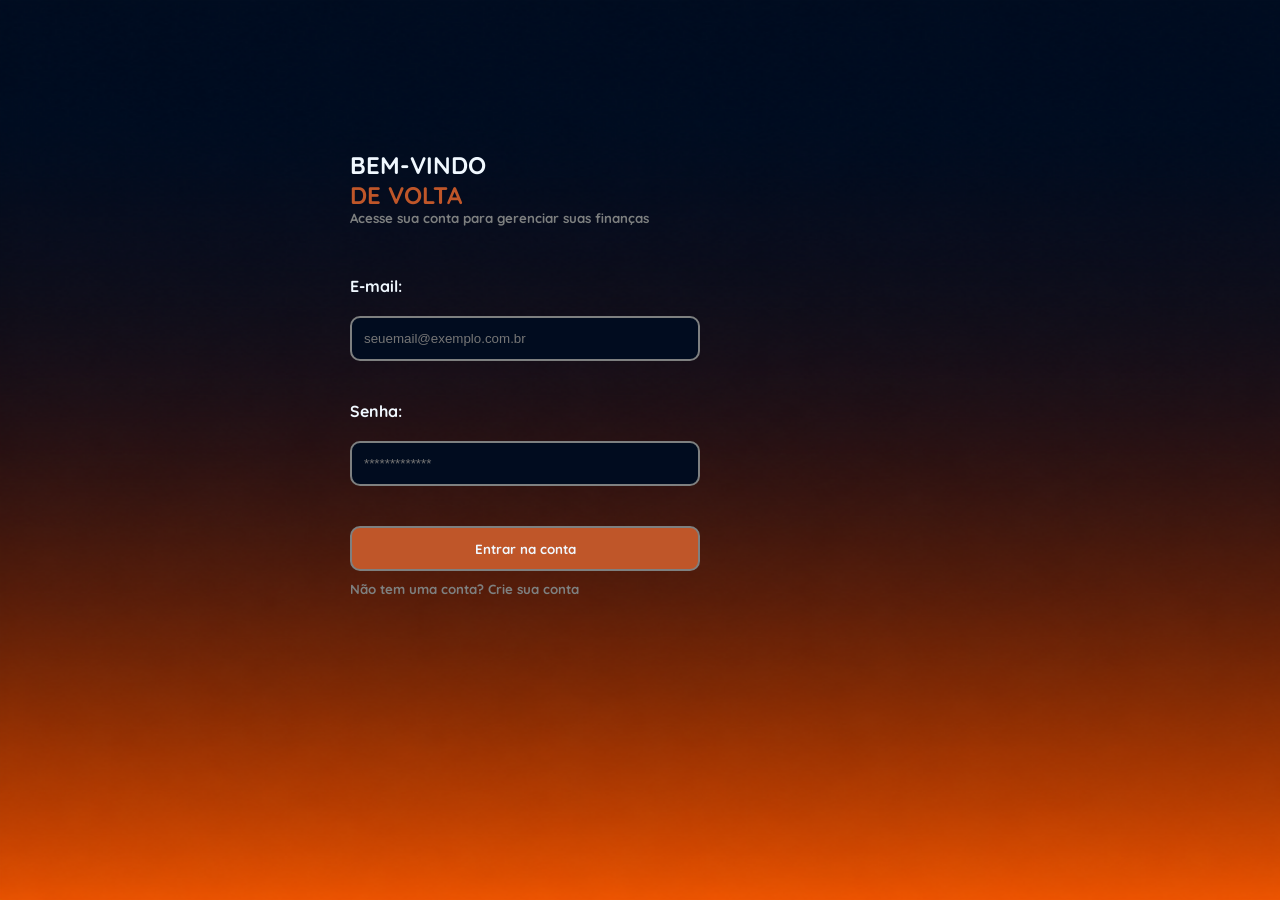
<file: index.html>
<!DOCTYPE html>
<html lang="en">
<head>
    <meta charset="UTF-8">
    <meta name="viewport" content="width=device-width, initial-scale=1.0">
    <title>Login</title>
    <link rel="stylesheet" href="./style.css">
</head>
<body>
    <div class="tudo">
    <section class="bemvindo">
        
        <h1>BEM-VINDO </h1>
        <h1 class="devolta">DE VOLTA</h1>
        <h5>Acesse sua conta para gerenciar suas finanças</h5>
        
        <!-- <img src="./img/Logo Zeni em bronze e preto.png" alt="Logo"> -->
        
    </section>

    <section class="login">
        <form action="/paginas/dashboard.html" method="GET">     
        <label for="nome"><h4>E-mail:</h4></label> <br>
        <input type="text" id="email" name="nome" placeholder="seuemail@exemplo.com.br" required><br>

        <label for="email"><h4>Senha:</h4></label> <br>
        <input type="senha" id="senha" name="senha" placeholder="*************" required><br>
        
   
        <button type="submit"><h4>Entrar na conta</h4></button>
        
        </form>

        
        <div class="criarconta">
        <a href="./paginas/criarconta.html">
        <h5>Não tem uma conta? Crie sua conta</h5>
       </a>
       </div>
      
    </section>
    </div>

</body>
</html>
</file>
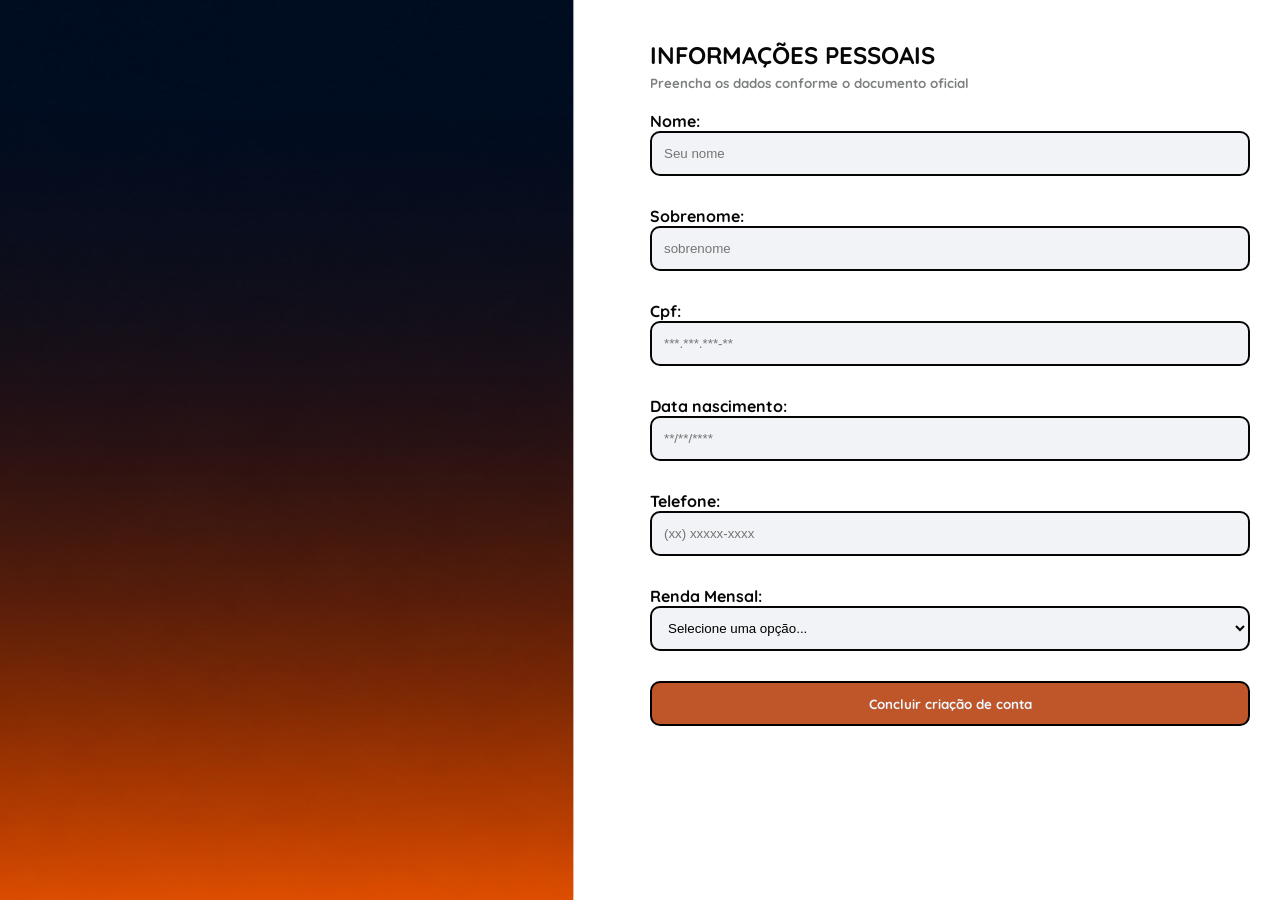
<file: paginas/criarconta.html>
<!DOCTYPE html>
<html lang="en">
<head>
    <meta charset="UTF-8">
    <meta name="viewport" content="width=device-width, initial-scale=1.0">
    <title>Document</title>
    <link rel="stylesheet" href="/paginas/criarconta.css">

</head>
<body>

        

    <div class="pagina">
    

    <div class="tudoinformacao">
    <section class="informacao">
        <h1>INFORMAÇÕES PESSOAIS</h1>
        <h5>Preencha os dados conforme o documento oficial</h5>


        <form action="/index.html">
        <label for="nome"><h4>Nome:</h4></label>
        <input type="text" id="nome" name="nome" placeholder="Seu nome" required>

        <label for="sobrenome"><h4>Sobrenome:</h4></label> 
        <input type="senha" id="senha" name="senha" placeholder="sobrenome" required>
        
        <label for="cpf"><h4>Cpf:</h4></label> 
        <input type="senha" id="senha" name="senha" placeholder="***.***.***-**" required>
      
        
    
        <label for="cpf"><h4>Data nascimento:</h4></label> 
        <input type="senha" id="senha" name="senha" placeholder="**/**/****" required>

        <label for="cpf"><h4>Telefone:</h4></label> 
        <input type="senha" id="senha" name="senha" placeholder="(xx) xxxxx-xxxx" required>

    
        <label for="renda"><h4>Renda Mensal:</h4></label>
        <select id="renda" name="renda" required>
        <option value="" disabled selected>Selecione uma opção...</option>
        <option value="corrente">até R$1000</option>
        <option value="poupanca">R$1.000 á R$2.000</option>
        <option value="salario">R$7.000 á R$11.000</option>
        <option value="salario">R$11.000 á R$16.000</option>
     
        <option value="salario">Acima de R$1600</option>
       
        </select>



        <button type="submit"><h4>Concluir criação de conta</h4></button>
        

        </form>



    </section>
    </div>

    </div>

   
</body>
</html>
</file>
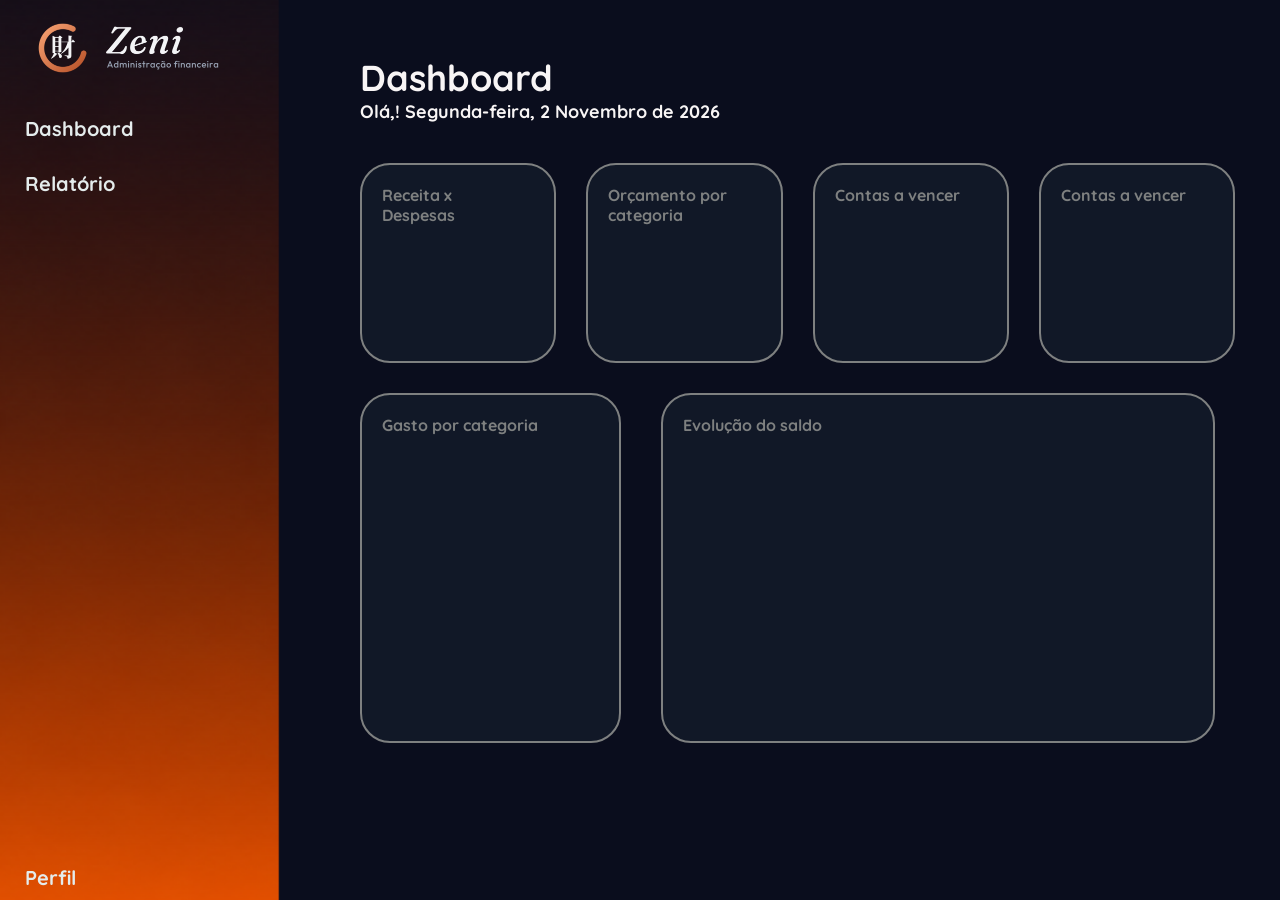
<file: paginas/dashboard.html>
<!DOCTYPE html>
<html lang="en">
<head>
    <meta charset="UTF-8">
    <meta name="viewport" content="width=device-width, initial-scale=1.0">
    <title>Relatório</title>
    <link rel="stylesheet" href="dash.css">
</head>
<body>

        <div class="menulateral">
            <nav>
                <img src="/img/logo-atual.png" alt="Logo">
                
                <a href="dashboard.html" class="selecionado"><h1>Dashboard</h1></a>
                
                <a href="relatorio.html"><h1>Relatório</h1> </a>
            </nav>

            <div class="perfil">
                <a href="perfil.html"><h1>Perfil</h1></a>
            </div>

        </div>


    <div class="pagina">

    <div class="introducao">
        <h1>Dashboard</h1>
        <h4>Olá,! Segunda-feira, 2 Novembro de 2026</h4>
    </div>

    <div class="todoscards">
        <div class="quatrocards">
            <div class="card">
                <p><h1>Receita x Despesas</h1></p>
            </div>

            <div class="card">
                <p><h1>Orçamento por categoria</h1></p>
            </div>

            <div class="card">
                <p><h1>Contas a vencer</h1></p>
            </div>

            <div class="card">
                <p><h1>Contas a vencer</h1></p>
            </div>
        </div>

        <div class="doiscards">

            <div class="card1">
                <h1>Gasto por categoria</h1>
            </div>

            <div class="card2">
                <h1>Evolução do saldo</h1>
            </div>

        </div> 
        
    </div>
  
    </div>
</body>
</html>
</file>
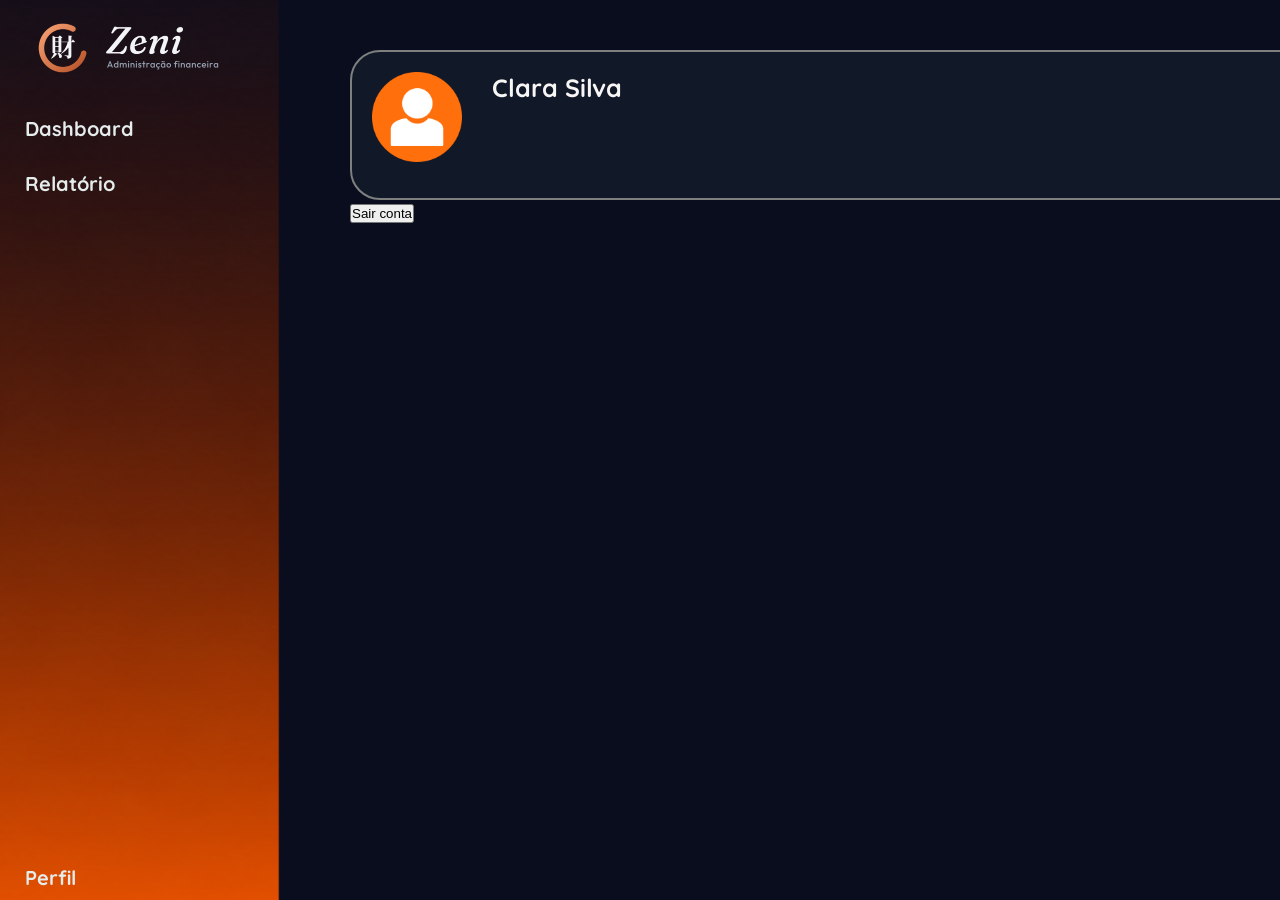
<file: paginas/perfil.html>
<!DOCTYPE html>
<html lang="en">
<head>
    <meta charset="UTF-8">
    <meta name="viewport" content="width=device-width, initial-scale=1.0">
    <title>Perfil</title>
    <link rel="stylesheet" href="perfil.css">

</head>
<body>

        <div class="menulateral">
            <nav>
                <img src="/img/logo-atual.png" alt="Logo">
                
                <a href="dashboard.html" class="selecionado"><h1>Dashboard</h1></a>
                
                <a href="relatorio.html"><h1>Relatório</h1> </a>
            </nav>

            <div class="perfil">
                <a href="perfil.html"><h1>Perfil</h1></a>
            </div>

        </div>


    <div class="pagina">
            <div class="cardinicio">
                <img src="/img/person.png" alt="Pessoa">
                <h1>Clara Silva</h1>

            </div>

    <a href="/index.html">
        <button>Sair conta</button>
    </a>
    
  
    </div>
</body>
</html>
</file>
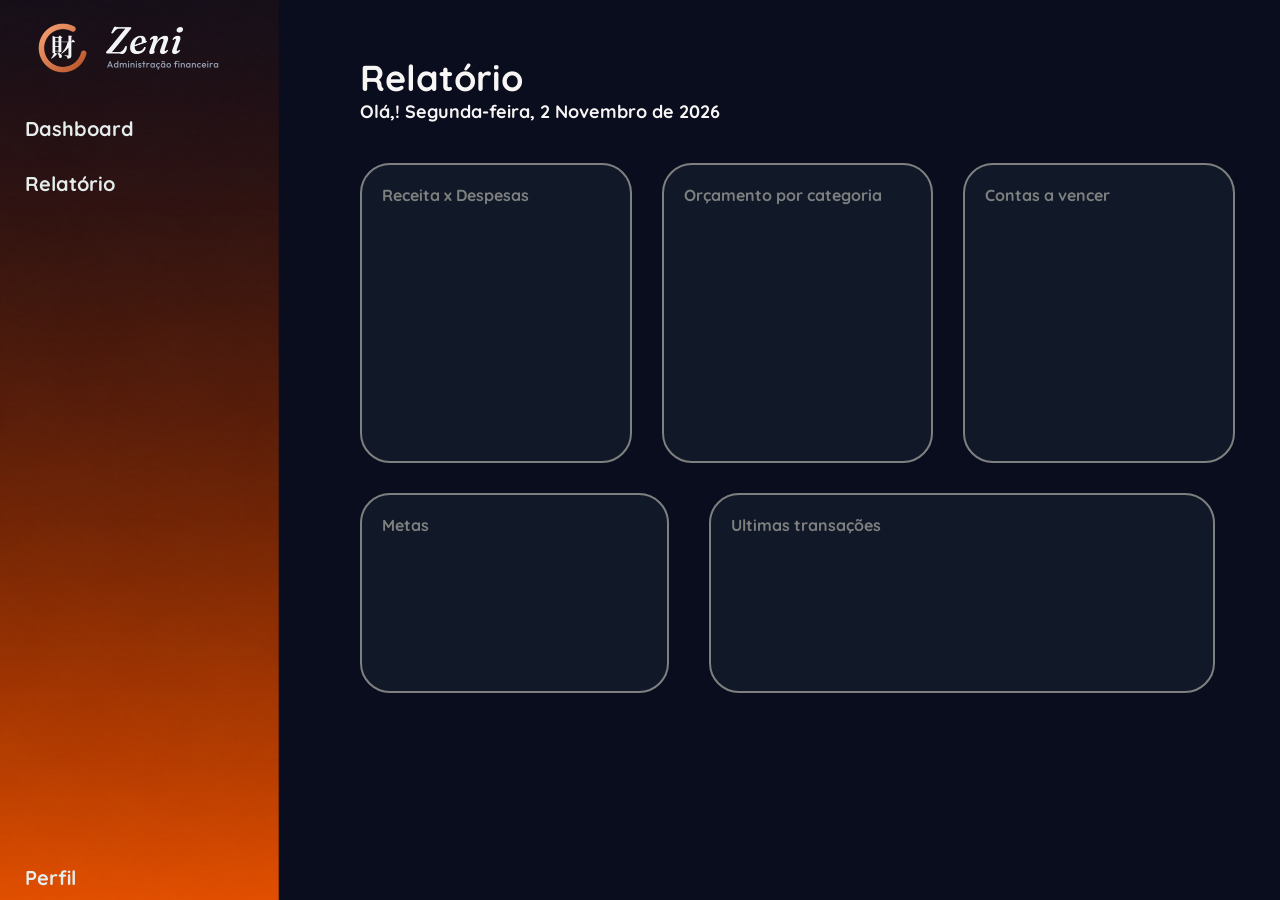
<file: paginas/relatorio.html>
<!DOCTYPE html>
<html lang="en">
<head>
    <meta charset="UTF-8">
    <meta name="viewport" content="width=device-width, initial-scale=1.0">
    <title>Relatório</title>
    <link rel="stylesheet" href="relatorio.css">
</head>
<body>


     <div class="menulateral">
            <nav>
                <img src="/img/logo-atual.png" alt="Logo">
                <a href="dashboard.html" class="selecionado"><h1>Dashboard</h1></a>
                <a href="relatorio.html"><h1>Relatório</h1> </a>
            </nav>

            <div class="perfil">
                <a href="perfil.html"><h1>Perfil</h1></a>
            </div>

        </div>

        
    <div class="pagina">

    <div class="introducao">
        <h1>Relatório</h1>
        <h4>Olá,! Segunda-feira, 2 Novembro de 2026</h4>
    </div>

    <div class="todoscards">
        <div class="trescards">
            <div class="card">
                <p><h1>Receita x Despesas</h1></p>
            </div>

            <div class="card">
                <p><h1>Orçamento por categoria</h1></p>
            </div>

            <div class="card">
                <p><h1>Contas a vencer</h1></p>
            </div>
        </div>

        <div class="doiscards">

            <div class="card1">
                <h1>Metas</h1>
            </div>

            <div class="card2">
                <h1>Ultimas transações</h1>
            </div>

        </div> 
        
   
    
    </div>
  
    </div>
</body>
</html>
</file>
<file: style.css>
@import url('https://fonts.googleapis.com/css2?family=Quicksand:wght@300..700&display=swap');
  /* --color-laranja: #BF5629; */
* {
    margin: 0;
    padding: 0;
    box-sizing: border-box;
}



body {
    min-height: 100vh;
    background-image: url(/img/fundo.png);
    background-size: cover;
    color: aliceblue;
    font-family: "Quicksand",  Times, serif; 

}


.tudo h5{
    color: rgb(126, 128, 128);

}
.devolta{
    color: #BF5629; 
}

.bemvindo img {
    width: 250px;
    padding: 15px;
    border-radius: 100%;
}

.tudo {
    display: flex;
    flex-direction: column;
    padding: 30px;
    min-height: 100vh;
    padding: 150px 350px ;
    justify-content: flex-start ;
    gap: 50px;
    
}

.login input {
    width: 350px;
    height: 45px;
    padding: 12px;
    border-radius: 10px;
    background-color: #010c1f;
    border: 2px solid  rgb(126, 128, 128);
    margin-bottom: 40px;
    
}

.login button{
    width: 350px;
    height: 45px;
    padding: 12px;
    border-radius: 10px;
    background-color: #BF5629;
    border: 2px solid  rgb(126, 128, 128);
    margin-bottom: 10px;
    color: aliceblue;
    font-family: "Quicksand",  Times, serif;
}

.criarconta a{
    
    text-decoration: none;
}
</file>
<file: paginas/criarconta.css>
@import url('https://fonts.googleapis.com/css2?family=Quicksand:wght@300..700&display=swap');
  /* --color-laranja: #BF5629; */
* {
    margin: 0;
    padding: 0;
    box-sizing: border-box;
}

body{
    background-image: url(../img/fundoconta.png);
    min-height: 100vh;
    background-size: cover;
    color: rgb(7, 7, 7);
    font-family: "Quicksand",  Times, serif; 
    overflow: hidden;  

}




body h5{
    color: rgb(126, 128, 128);
    padding: 5px 0px 20px 0px;
}

.tudoinformacao{
    display: flex;
    min-height: 100vh;
    padding: 40px 400px 100px 650px ;
    justify-content: flex-start ;
    gap: 50px;
}




.informacao input,
.informacao select{
    width: 600px;
    height: 45px;
    padding: 12px;
    border-radius: 10px;
    background-color: #f2f3f7;
    border: 2px solid  rgb(5, 5, 5);
    margin-bottom: 30px;
    
}




.informacao button{
    width: 600px;
    height: 45px;
    padding: 12px;
    border-radius: 10px;
    background-color: #BF5629;
    border: 2px solid  rgb(0, 0, 0);
    margin-bottom: 10px;
    color: aliceblue;
    font-family: "Quicksand",  Times, serif;
}
</file>
<file: paginas/dash.css>
@import url('https://fonts.googleapis.com/css2?family=Quicksand:wght@300..700&display=swap');
 
* {
    margin: 0;
    padding: 0;
    box-sizing: border-box;
}

body{
    background-image: url(../img/fundodash.png);
    min-height: 100vh;
    background-size: cover;
    color: rgb(248, 245, 245);
    font-family: "Quicksand",  Times, serif; 
    overflow: hidden;  
    font-size: 18px;
}

.introducao{
    padding: 5px  10px 30px;

}
.pagina{
    padding: 50px 40px 50px 350px;
}
.quatrocards{
    display:flex;
    flex-direction: row;
    gap:30px;
}


.card{
    background-color: #111827;
    border-radius: 30px;
    padding: 20px 40px 40px 20px;
    border: 2px solid rgb(126, 128, 128);
    width: 350px;
    height: 200px;

}

.card1{
    background-color: #111827;
    
    padding: 20px 40px 40px 20px;
    border: 2px solid rgb(126, 128, 128);
    width: 400px;
    height: 350px;
    border-radius: 30px;


}
.card2{
    background-color: #111827;
    
    padding: 20px 40px 40px 20px;
    border: 2px solid rgb(126, 128, 128);
    width: 900px;
    height: 350px;
    border-radius: 30px;


}

.doiscards{
    display: flex;
    gap:40px;
    flex-direction: row;
    padding: 30px 20px 20px 0px;

}

.todoscards{
    font-size: 8px;
    color: rgb(126, 128, 128);
    padding: 10px 5px 15px 10px;
}



.menulateral {
    width: 10px;
    min-height: 100vh;
    padding: 10px 50px 10px 25px;
    display: flex;
    flex-direction: column;
    justify-content: space-between;
    position: fixed;


    h1{
    font-size: 20px;
    color: rgb(228, 236, 236);
    }

    a{
        text-decoration: none;  
    }

    img{
        width: 200px;
        border-radius: 50px;

    }

    
}


    nav {
        display: flex;
        flex-direction: column;
        gap: 30px
    
    }
</file>
<file: paginas/perfil.css>
@import url('https://fonts.googleapis.com/css2?family=Quicksand:wght@300..700&display=swap');
 
* {
    margin: 0;
    padding: 0;
    box-sizing: border-box;
}

body{
    background-image: url(../img/fundodash.png);
    min-height: 100vh;
    background-size: cover;
    color: rgb(248, 245, 245);
    font-family: "Quicksand",  Times, serif; 
    overflow: hidden;  
    font-size: 18px;
}


.pagina{
    padding: 50px 40px 50px 350px;
}




.menulateral {
    width: 10px;
    min-height: 100vh;
    padding: 10px 50px 10px 25px;
    display: flex;
    flex-direction: column;
    justify-content: space-between;
    position: fixed;


    h1{
    font-size: 20px;
    color: rgb(228, 236, 236);
    }

    a{
        text-decoration: none;  
    }

    img{
        width: 200px;
        border-radius: 50px;

    }

    
}


    nav {
        display: flex;
        flex-direction: column;
        gap: 30px
    
    }

.cardinicio{
    background-color: #111827;
    padding: 20px 40px 40px 20px;
    border: 2px solid rgb(126, 128, 128);
    width: 1200px;
    height: 150px;
    border-radius: 30px;
    display: flex;
    gap:30px;
    h1{
        font-size: 25px;
   
    }


    img{
        width: 90px;
        height: 90px;
  
      
    }

}
</file>
<file: paginas/relatorio.css>
@import url('https://fonts.googleapis.com/css2?family=Quicksand:wght@300..700&display=swap');
 
* {
    margin: 0;
    padding: 0;
    box-sizing: border-box;
}

body{
    background-image: url(../img/fundodash.png);
    min-height: 100vh;
    background-size: cover;
    color: rgb(248, 245, 245);
    font-family: "Quicksand",  Times, serif; 
    overflow: hidden;  
    font-size: 18px;
}

.introducao{
    padding: 5px  10px 30px;

}
.pagina{
    padding: 50px 40px 50px 350px;
}
.trescards{
    display:flex;
    flex-direction: row;
    gap:30px;
}


.card{
    background-color: #111827;
    border-radius: 30px;
    padding: 20px 40px 40px 20px;
    border: 2px solid rgb(126, 128, 128);
    width: 350px;
    height: 300px;

}

.card1{
    background-color: #111827;
    border-radius: 30px;
    padding: 20px 40px 40px 20px;
    border: 2px solid rgb(126, 128, 128);
    width: 400px;
    height: 200px;

}
.card2{
    background-color: #111827;
    border-radius: 30px;
    padding: 20px 40px 40px 20px;
    border: 2px solid rgb(126, 128, 128);
    width: 670px;
    height: 200px;

}

.doiscards{
    display: flex;
    gap:40px;
    flex-direction: row;
    padding: 30px 20px 20px 0px;

}

.todoscards{
    font-size: 8px;
    color: rgb(126, 128, 128);
    padding: 10px 5px 15px 10px;
}

.menulateral {
    width: 10px;
    min-height: 100vh;
    padding: 10px 50px 10px 25px;
    display: flex;
    flex-direction: column;
    justify-content: space-between;
    position: fixed;

    h1{
    font-size: 20px;
    color: rgb(228, 236, 236);
    }

    a{
        text-decoration: none;  
    }

        img{
        width: 200px;
        border-radius: 50px;

    }
}
    nav {
        display: flex;
        flex-direction: column;
        gap: 30px
    
    }
</file>
